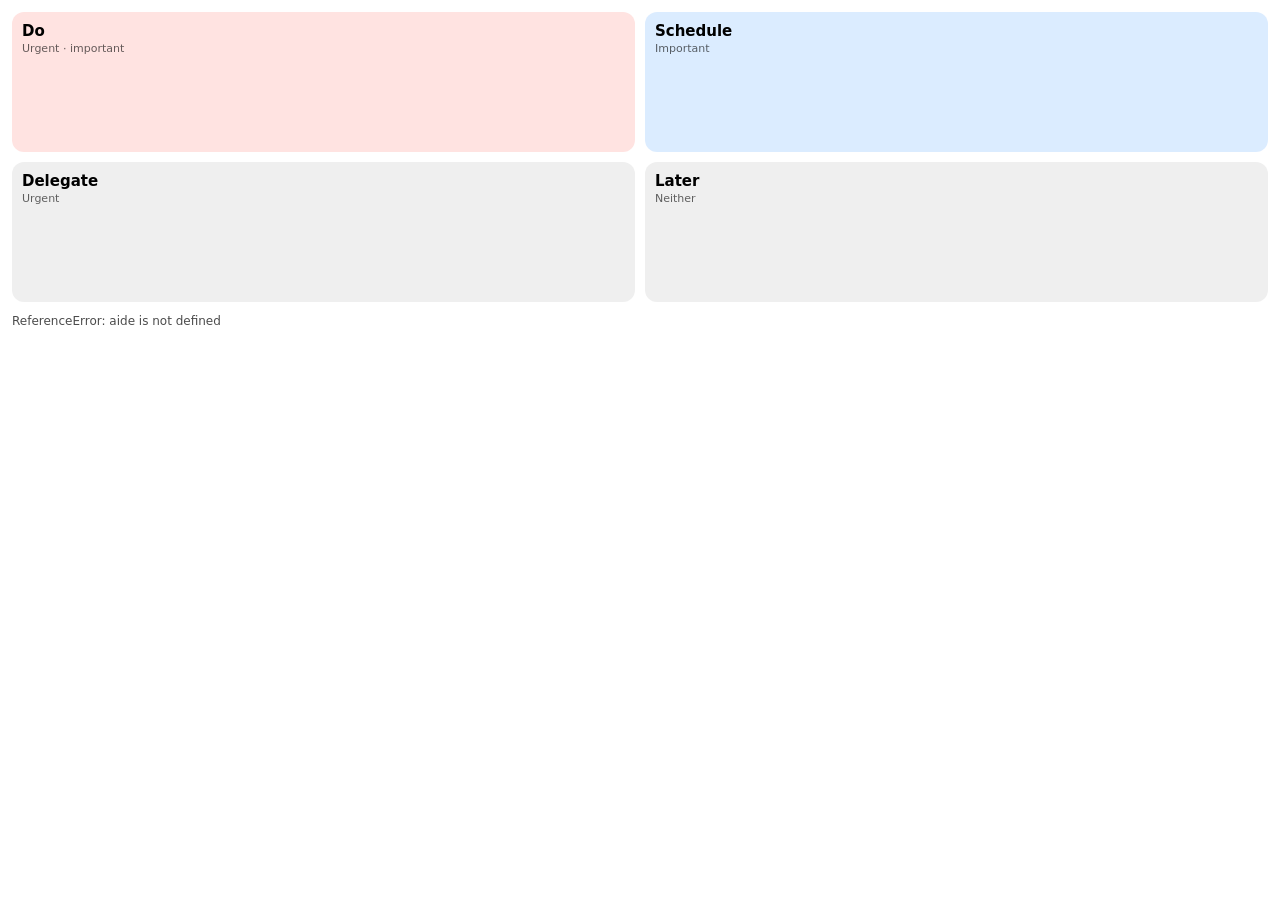
<file: packages/eisenhower/1.0.0/index.html>
<!doctype html>
<html>
<head>
<meta charset="utf-8">
<meta name="viewport" content="width=device-width, initial-scale=1">
<link rel="stylesheet" href="styles.css">
</head>
<body>
<main id="grid">
    <section data-q="do"><h2>Do</h2><p class="hint">Urgent · important</p><ul></ul></section>
    <section data-q="schedule"><h2>Schedule</h2><p class="hint">Important</p><ul></ul></section>
    <section data-q="delegate"><h2>Delegate</h2><p class="hint">Urgent</p><ul></ul></section>
    <section data-q="drop"><h2>Later</h2><p class="hint">Neither</p><ul></ul></section>
</main>
<p id="status" role="status"></p>
<script src="main.js"></script>
</body>
</html>
</file>
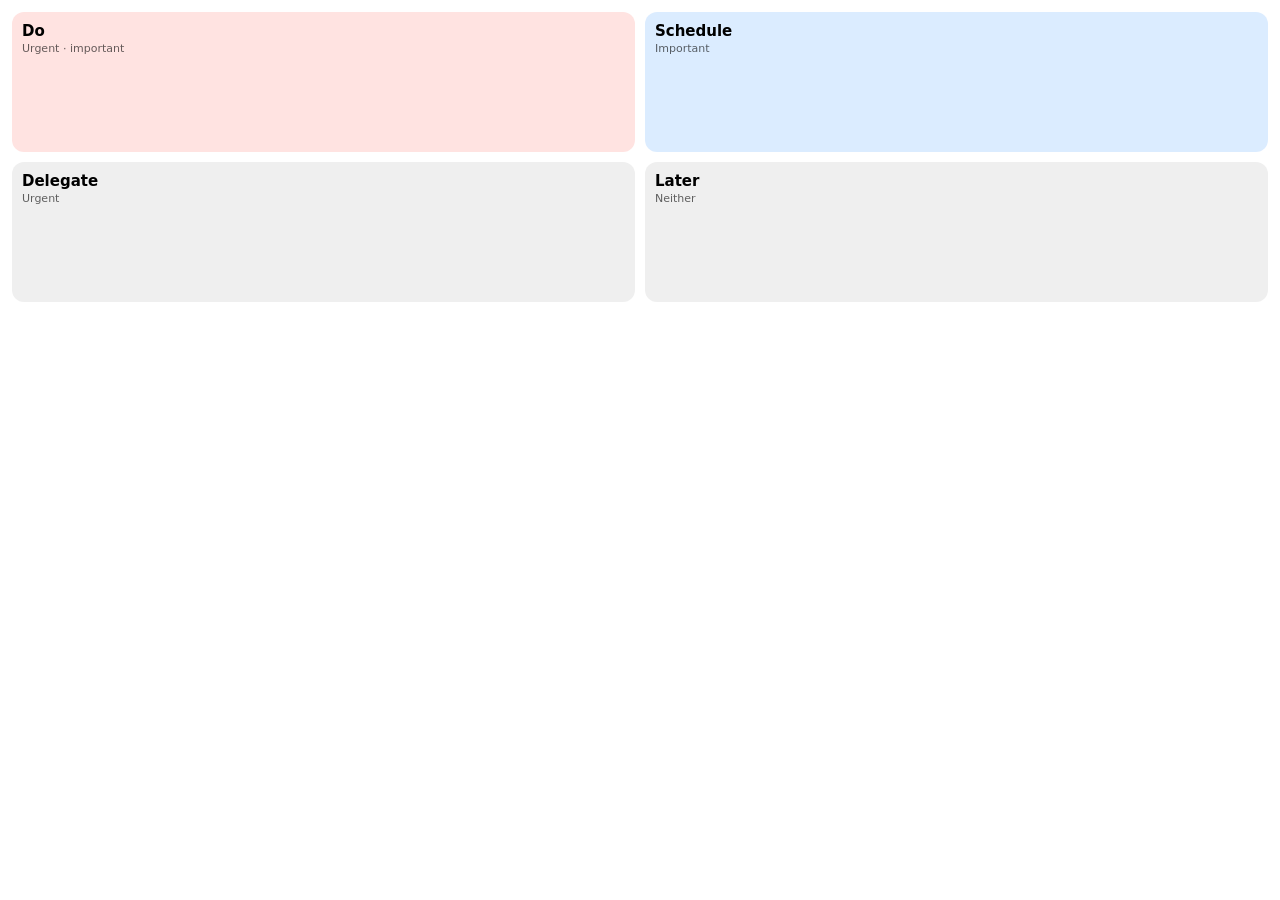
<file: packages/eisenhower/1.1.0/index.html>
<!doctype html>
<html>
<head>
<meta charset="utf-8">
<meta name="viewport" content="width=device-width, initial-scale=1">
<link rel="stylesheet" href="styles.css">
</head>
<body>
<main id="grid">
    <section data-q="do"><h2 data-t>Do</h2><p class="hint" data-t>Urgent · important</p><ul></ul></section>
    <section data-q="schedule"><h2 data-t>Schedule</h2><p class="hint" data-t>Important</p><ul></ul></section>
    <section data-q="delegate"><h2 data-t>Delegate</h2><p class="hint" data-t>Urgent</p><ul></ul></section>
    <section data-q="drop"><h2 data-t>Later</h2><p class="hint" data-t>Neither</p><ul></ul></section>
</main>
<p id="status" role="status"></p>
<script src="main.js"></script>
</body>
</html>
</file>
<file: packages/eisenhower/1.0.0/styles.css>
:root { color-scheme: light dark; font: -apple-system-body; }
body { margin: 0; padding: 12px; font-family: -apple-system, system-ui; }
#grid { display: grid; grid-template-columns: 1fr 1fr; gap: 10px; }
section { border-radius: 12px; padding: 10px; background: rgba(127, 127, 127, 0.12); min-height: 120px; }
section[data-q="do"] { background: rgba(255, 59, 48, 0.14); }
section[data-q="schedule"] { background: rgba(0, 122, 255, 0.14); }
h2 { font-size: 15px; margin: 0; }
.hint { font-size: 11px; opacity: 0.6; margin: 2px 0 8px; }
ul { list-style: none; margin: 0; padding: 0; }
li { display: flex; gap: 6px; align-items: flex-start; font-size: 13px; padding: 4px 0; }
li button { flex: none; width: 20px; height: 20px; border-radius: 50%; border: 1px solid currentColor; background: none; padding: 0; }
.due { font-size: 11px; opacity: 0.7; }
#status { font-size: 12px; opacity: 0.7; }
</file>
<file: packages/eisenhower/1.1.0/styles.css>
:root { color-scheme: light dark; font: -apple-system-body; }
body { margin: 0; padding: 12px; font-family: -apple-system, system-ui; }
#grid { display: grid; grid-template-columns: 1fr 1fr; gap: 10px; }
section { border-radius: 12px; padding: 10px; background: rgba(127, 127, 127, 0.12); min-height: 120px; }
section[data-q="do"] { background: rgba(255, 59, 48, 0.14); }
section[data-q="schedule"] { background: rgba(0, 122, 255, 0.14); }
h2 { font-size: 15px; margin: 0; }
.hint { font-size: 11px; opacity: 0.6; margin: 2px 0 8px; }
ul { list-style: none; margin: 0; padding: 0; }
li { display: flex; gap: 6px; align-items: flex-start; font-size: 13px; padding: 4px 0; }
li button { flex: none; width: 20px; height: 20px; border-radius: 50%; border: 1px solid currentColor; background: none; padding: 0; }
.due { font-size: 11px; opacity: 0.7; }
#status { font-size: 12px; opacity: 0.7; }
</file>
